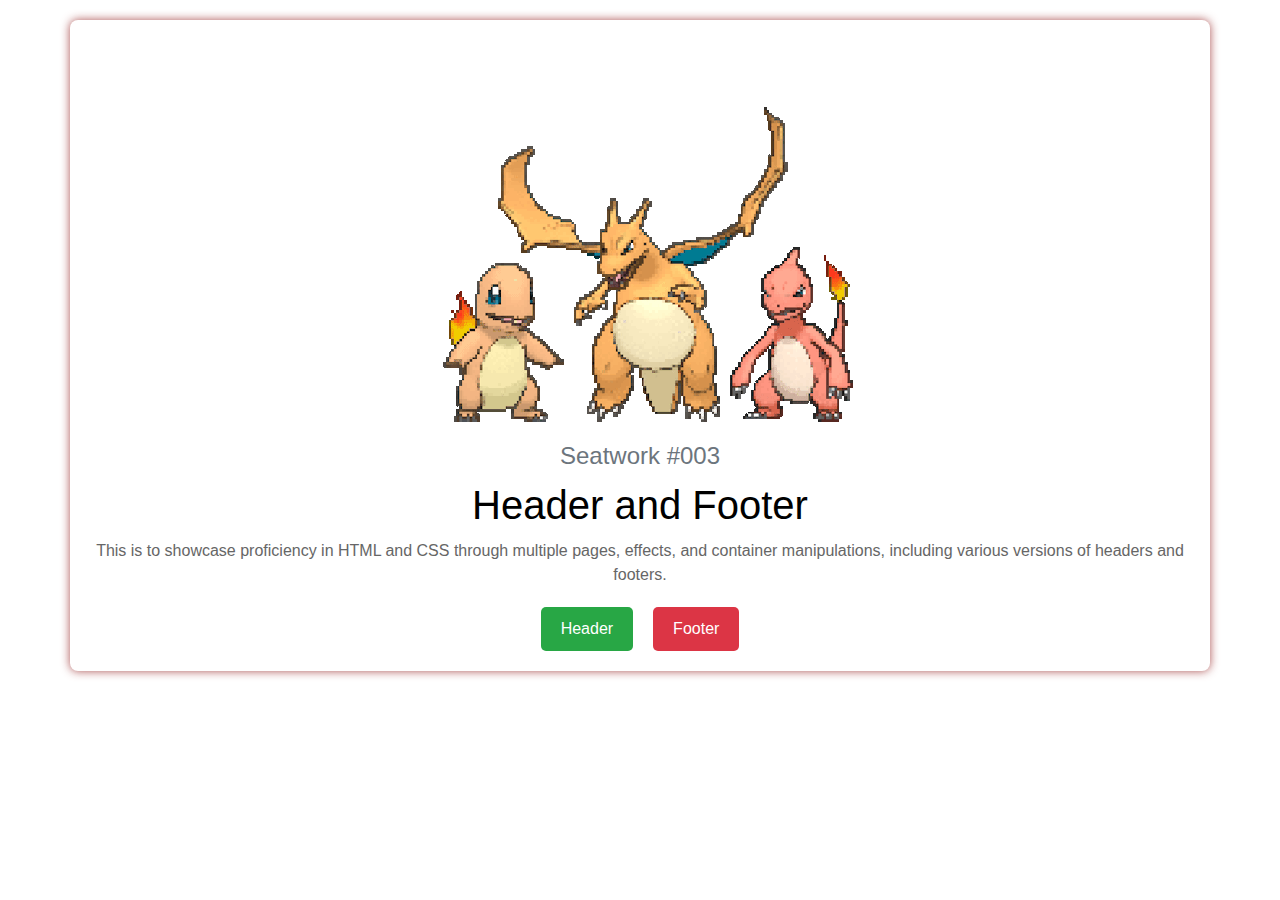
<file: index.html>
<!DOCTYPE html>
<html lang="en">
  <head>
    <meta charset="UTF-8" />
    <meta name="viewport" content="width=device-width, initial-scale=1.0" />
    <title>Activity 3</title>

    <link rel="stylesheet" href="./assets/css/style.css" />
    <link href="https://cdn.jsdelivr.net/npm/bootstrap@5.3.3/dist/css/bootstrap.min.css" rel="stylesheet" integrity="sha384-QWTKZyjpPEjISv5WaRU9OFeRpok6YctnYmDr5pNlyT2bRjXh0JMhjY6hW+ALEwIH" crossorigin="anonymous">
  </head>
  <body>
    <div class="container"><div>
    <div><img src="assets/img/Charizards.gif" alt="charizard"></div>
    <div class="content"></div>
    <h3 class="subtitle">Seatwork #003</h3>
    <h1 class="title">Header and Footer</h1>
    <p class="description">
    This is to showcase proficiency in HTML and CSS through multiple pages, effects, and container manipulations, including various versions of headers and footers.
    </p>
  <nav>
    <a href="./pages/header-gallery/index.html" class="button fly"
    >Header</a
  >
  <a href="./pages/footer-gallery/index.html" class="button fire"
    >Footer</a
  >
  </nav>
  </div>
  </body>
</html>
</file>
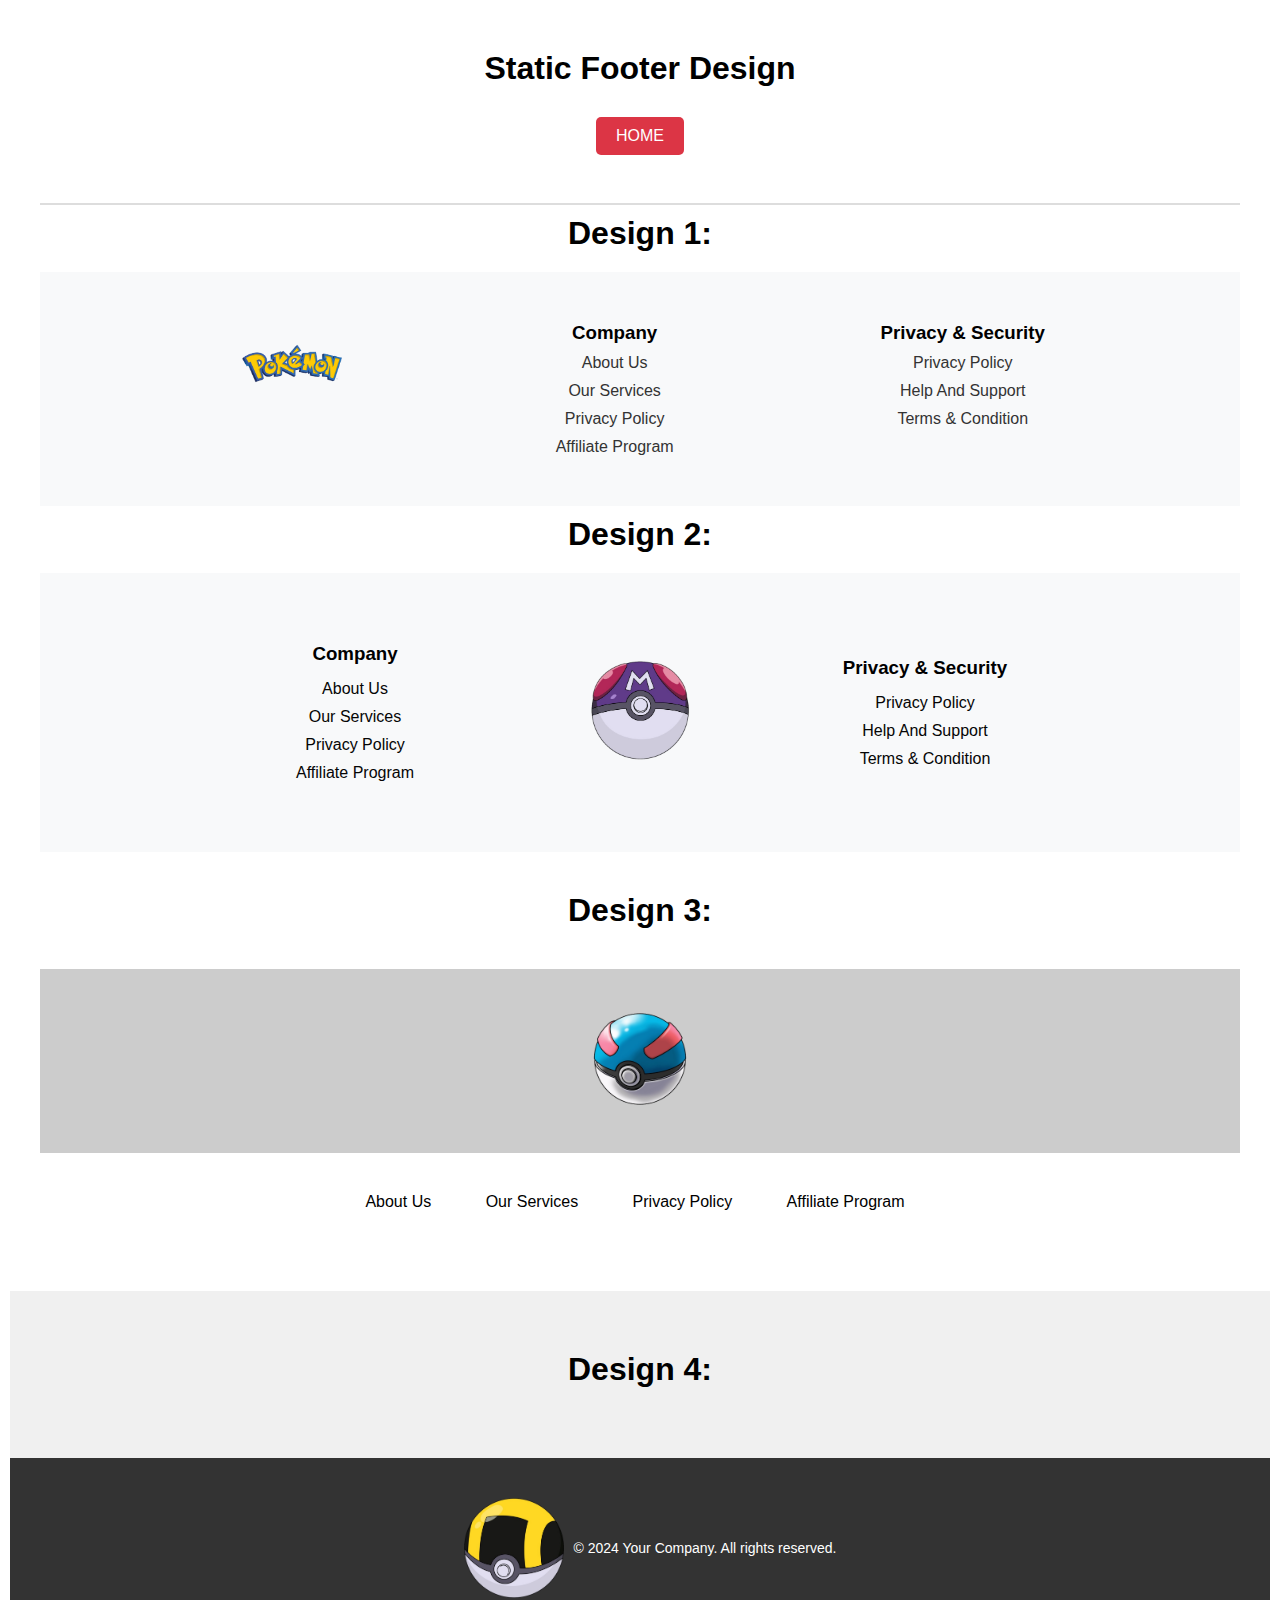
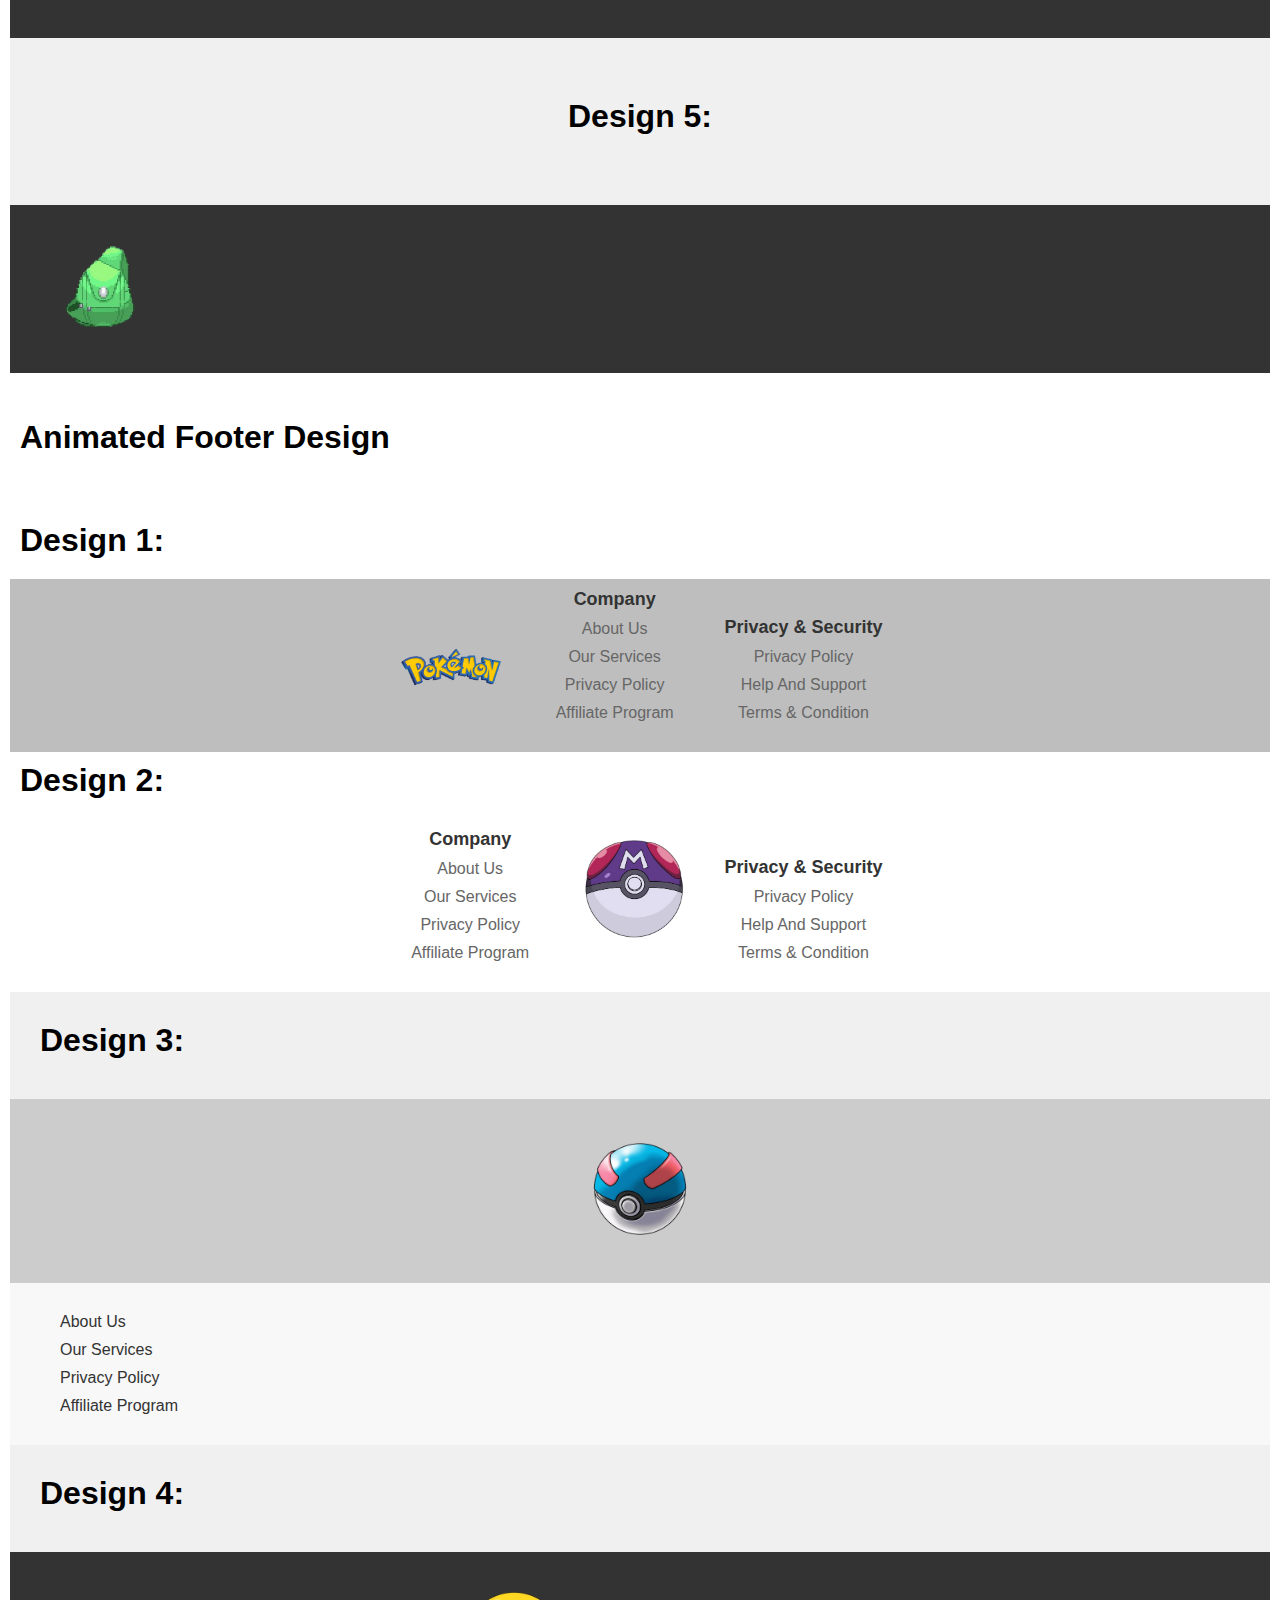
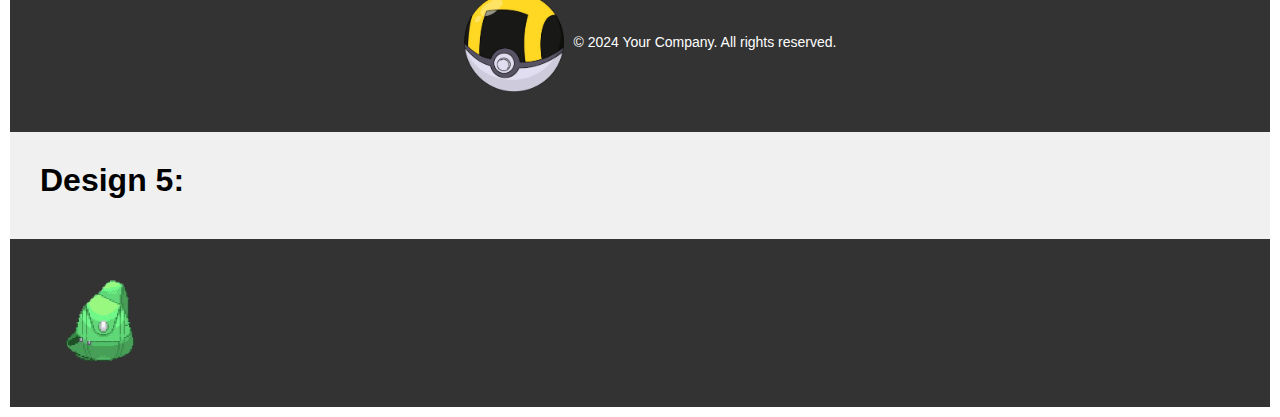
<file: pages/footer-gallery/index.html>
<!DOCTYPE html>
<html lang="en">
<head>
    <meta charset="UTF-8">
    <meta name="viewport" content="width=device-width, initial-scale=1.0">
    <title>Footer</title>
    <link rel="stylesheet" href="./assets/css/style.css">
    <link rel="stylesheet" href="https://cdnjs.cloudflare.com/ajax/libs/font-awesome/6.5.2/css/all.min.css" integrity="sha512-SnH5WK+bZxgPHs44uWIX+LLJAJ9/2PkPKZ5QiAj6Ta86w+fsb2TkcmfRyVX3pBnMFcV7oQPJkl9QevSCWr3W6A==" crossorigin="anonymous" referrerpolicy="no-referrer" />
</head>
<body>
    <div class="container">
        <h1>Static Footer Design</h1>
        <a href="../../index.html"><button>HOME</button></a>
    <br><br>

    <section class="divider1">
        <h1>Design 1:</h1>
    </section>

    <section class="fdesign1">
        <div class="fcontainer1">
            <div class="logo">
                <img src="./assets/img/PokemonLogo.png" alt="logo">
            </div>
            <div class="fsection1">
                <h3>Company</h3>
                <ul>
                    <li><a href="#">About Us</a></li>
                    <li><a href="#">Our Services</a></li>
                    <li><a href="#">Privacy Policy</a></li>
                    <li><a href="#">Affiliate Program</a></li>
                </ul>
            </div>
            <div class="fsection2">
                <h3>Privacy & Security</h3>
                <ul>
                    <li><a href="#">Privacy Policy</a></li>
                    <li><a href="#">Help And Support</a></li>
                    <li><a href="#">Terms & Condition</a></li>
                </ul>
            </div>
        </div>
    </section>

    <section class="divider2">
        <h1>Design 2:</h1>
    </section>

    <section class="fdesign2">
        <div class="fcontainer2">
            <div class="fsection3">
                <h3>Company</h3>
                <ul>
                    <li><a href="#">About Us</a></li>
                    <li><a href="#">Our Services</a></li>
                    <li><a href="#">Privacy Policy</a></li>
                    <li><a href="#">Affiliate Program</a></li>
                </ul>
            </div>
            <div class="logo">
                <img src="./assets/img/MasterBall.png" alt="logo">
            </div>
            <div class="fsection4">
                <h3>Privacy & Security</h3>
                <ul>
                    <li><a href="#">Privacy Policy</a></li>
                    <li><a href="#">Help And Support</a></li>
                    <li><a href="#">Terms & Condition</a></li>
                </ul>
            </div>
        </div>
    </section>

    <section class="divider3">
        <h1>Design 3:</h1>
    </section>
    <header class="thirddesign">
        <div class="fcontainer3">
        <div class="logo">
            <img src="./assets/img/Greatball.png" alt="Logo">
        </div>
    </header>

    <div class="fsection5">
        <ul>
            <li><a href="#">About Us</a></li>
            <li><a href="#">Our Services</a></li>
            <li><a href="#">Privacy Policy</a></li>
            <li><a href="#">Affiliate Program</a></li>
        </ul>
        </div>
    </div>



    <section class="divider4">
        <h1>Design 4:</h1>
    </section>

    <header class="fourthdesign">
        <div class="logo">
            <img src="./assets/img/Ultraball.png" alt="Logo">
            <p>&copy; 2024 Your Company. All rights reserved.</p>
        </div>

    </header>

    <section class="divider5">
        <h1>Design 5:</h1>
    </section>

    <header class="fifthdesign">
        <div class="logo">
            <img src="./assets/img/PokemonBackpack.png" alt="Logo">
        </div>
        <i class="fa-brands fa-twitter"></i>
        <i class="fa-brands fa-discord"></i>
        <i class="fa-brands fa-instagram"></i>
        <i class="fa-brands fa-github"></i>
    </header>

    <br><br>
<!-- ===================== animation =============================== -->
    <h1>Animated Footer Design</h1>
    <br><br>

    <section class="divider6">
        <h1>Design 1:</h1>
    </section>

    <section class="fdesign6">
        <div class="fcontainer6">

            <center>
            <div class="logo fsection6">
                <img class="animatelogo"  src="./assets/img/PokemonLogo.png" alt="logo">
            </div>
            <div class="fsection6">
                <h3>Company</h3>
                <ul>
                    <li><a class="desclink" href="#">About Us</a></li>
                    <li><a class="desclink" href="#">Our Services</a></li>
                    <li><a class="desclink" href="#">Privacy Policy</a></li>
                    <li><a class="desclink" href="#">Affiliate Program</a></li>
                </ul>
            </div>
            <div class="fsection6">
                <h3>Privacy & Security</h3>
                <ul>
                    <li><a class="desclink" href="#">Privacy Policy</a></li>
                    <li><a class="desclink" href="#">Help And Support</a></li>
                    <li><a class="desclink" href="#">Terms & Condition</a></li>
                </ul>
            </div>
        </div>
    </center>
    </section>

    <section class="divider7">
        <h1>Design 2:</h1>
    </section>

    <section class="fdesign7">
        <center>
        <div class="fcontainer7">
            <div class="fsection7">
                <h3>Company</h3>
                <ul>
                    <li><a href="#">About Us</a></li>
                    <li><a href="#">Our Services</a></li>
                    <li><a href="#">Privacy Policy</a></li>
                    <li><a href="#">Affiliate Program</a></li>
                </ul>
            </div>
            <div class="logo fsection7">
                <img class="sndlogo"src="./assets/img/MasterBall.png" alt="logo">
            </div>
            <div class="fsection7">
                <h3>Privacy & Security</h3>
                <ul>
                    <li><a href="#">Privacy Policy</a></li>
                    <li><a href="#">Help And Support</a></li>
                    <li><a href="#">Terms & Condition</a></li>
                </ul>
            </div>
        </div>
    </center>
    </section>

    <section class="divider8">
        <h1>Design 3:</h1>
    </section>
    <header class="thirddesign">
        <div class="fcontainer8">
        <div class="logo">
            <img src="./assets/img/Greatball.png" alt="Logo">
        </div>
    </header>

    <div class="fsection9">
        <ul>
            <li><a href="#">About Us</a></li>
            <li><a href="#">Our Services</a></li>
            <li><a href="#">Privacy Policy</a></li>
            <li><a href="#">Affiliate Program</a></li>
        </ul>
        </div>
    </div>



    <section class="divider9">
        <h1>Design 4:</h1>
    </section>

    <header class="fourthdesign">
        <div class="logo">
            <img src="./assets/img/Ultraball.png" alt="Logo">
            <p>&copy; 2024 Your Company. All rights reserved.</p>
        </div>

    </header>

    <section class="divider10">
        <h1>Design 5:</h1>
    </section>

    <header class="fifthdesign">
        <div class="logo">
            <img src="./assets/img/PokemonBackpack.png" alt="Logo">
        </div>
        <i class="fa-brands fa-twitter"></i>
        <i class="fa-brands fa-discord"></i>
        <i class="fa-brands fa-instagram"></i>
        <i class="fa-brands fa-github"></i>
    </header>

</body>
</html>
</file>
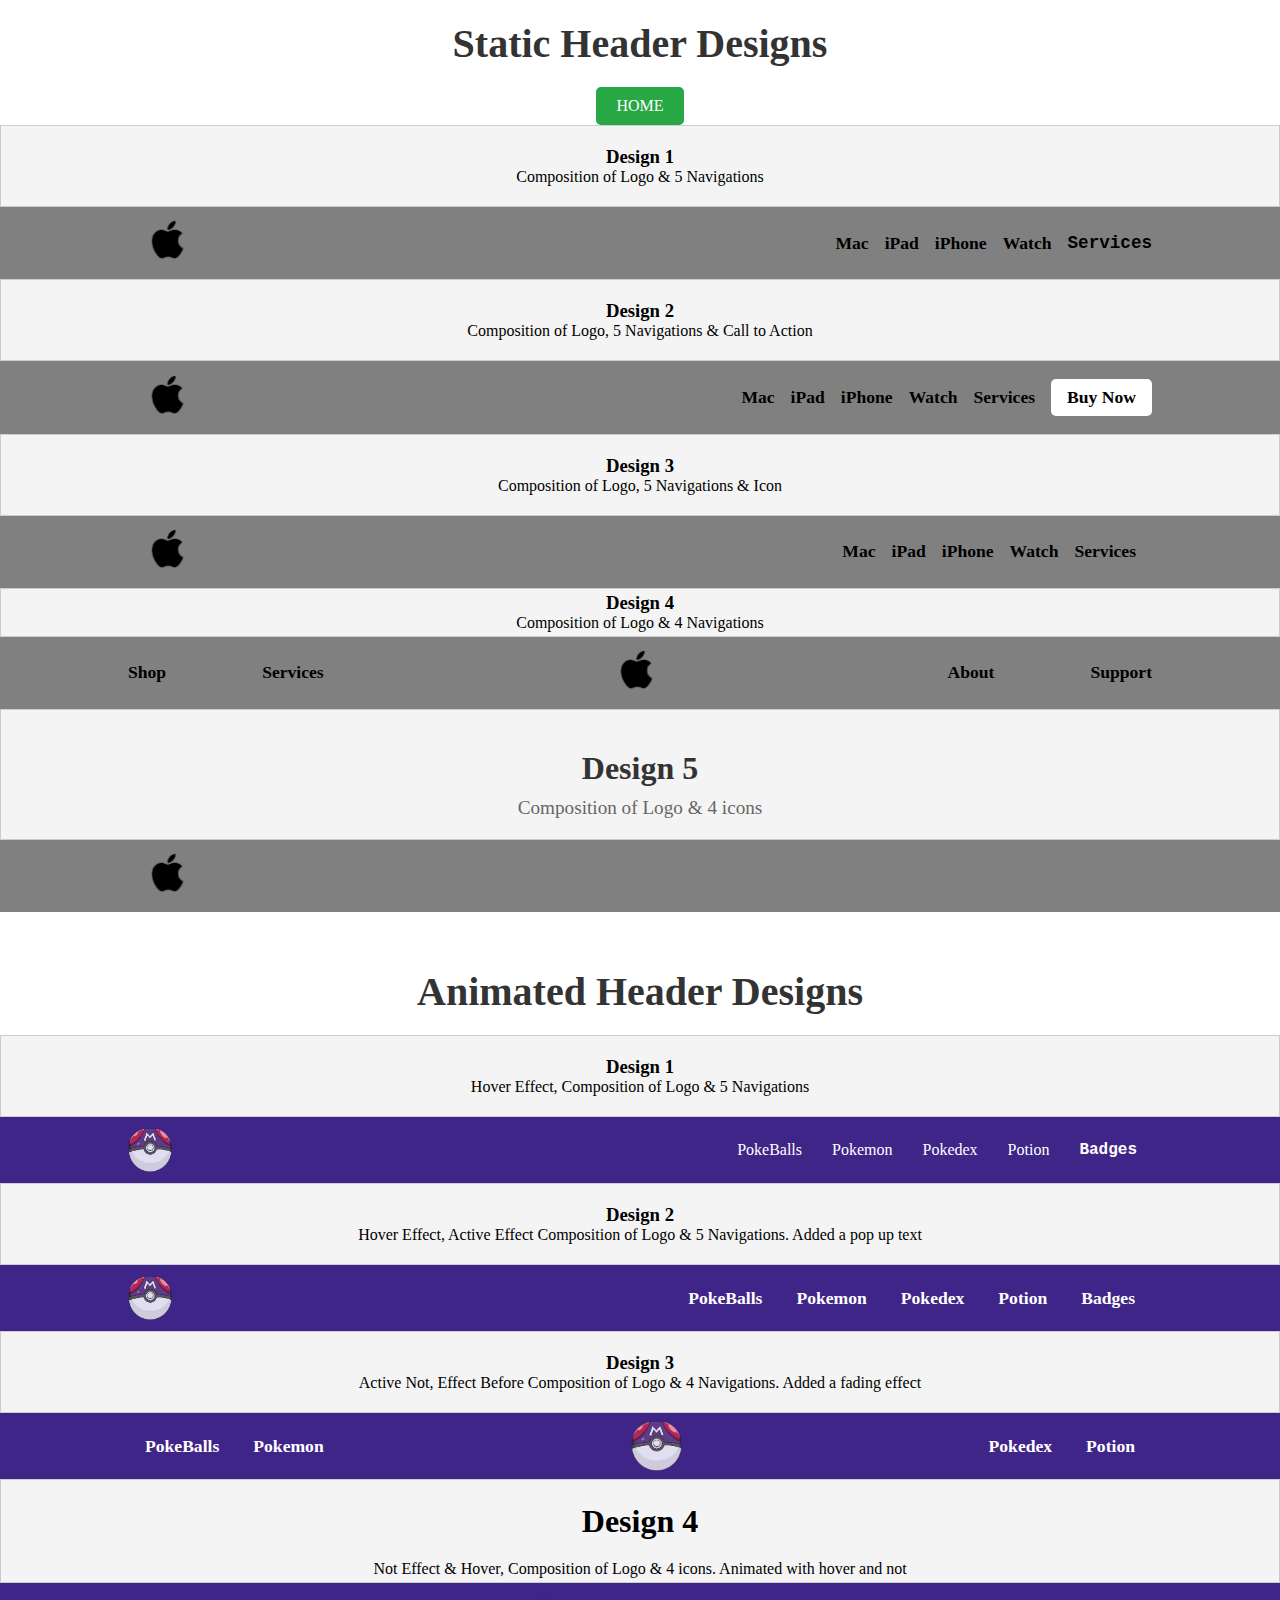
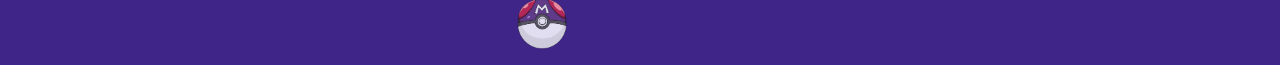
<file: pages/header-gallery/index.html>
<!DOCTYPE html>
<html lang="en">
<head>
    <meta charset="UTF-8">
    <meta name="viewport" content="width=device-width, initial-scale=1.0">
    <title>Header</title>
    <link rel="stylesheet" href="./assets/css/style.css" />

    <link rel="stylesheet" href="https://cdnjs.cloudflare.com/ajax/libs/font-awesome/6.5.2/css/all.min.css" integrity="sha512-SnH5WK+bZxgPHs44uWIX+LLJAJ9/2PkPKZ5QiAj6Ta86w+fsb2TkcmfRyVX3pBnMFcV7oQPJkl9QevSCWr3W6A==" crossorigin="anonymous" referrerpolicy="no-referrer" />

</head>
<body>
    <h1>Static Header Designs</h1>
    <a href="../../index.html"><button>HOME</button></a>

  
    <section class="design1">
      <h3>Design 1</h3>
      <p>Composition of Logo & 5 Navigations</p>
    </section>
    <header class="design-one">
      <img
        src="./assets/img/AppleLogo.png"
        alt="Apple"
        class="company-logo"
      />
      <nav class="navigation">
        <a href="" class="navigation-content"> Mac </a>
        <a href="" class="navigation-content"> iPad </a>
        <a href="" class="navigation-content"> iPhone </a>
        <a href="" class="navigation-content"> Watch </a>
        <a href="" class="navigation-content different-font"> Services </a>
      </nav>

    </header>
    <section class="design2">
      <h3>Design 2</h3>
      <p>Composition of Logo, 5 Navigations & Call to Action</p>
    </section>
    <header class="design-two">
      <img src="./assets/img/AppleLogo.png" 
      alt="Apple" 
      class="company-logo" />
      <nav class="navigation">
        <a href="" class="navigation-content">Mac</a>
        <a href="" class="navigation-content">iPad</a>
        <a href="" class="navigation-content">iPhone</a>
        <a href="" class="navigation-content">Watch</a>
        <a href="" class="navigation-content">Services</a>
        <a href="" class="navigation-content call-to-action">Buy Now</a>
      </nav>
    </header>

  </header>
  <section class="design3">
    <h3>Design 3</h3>
    <p>Composition of Logo, 5 Navigations & Icon</p>
  </section>
  <header class="design-three">
    <img src="./assets/img/AppleLogo.png" 
    alt="Apple" 
    class="company-logo" />
    <nav class="navigation">
      <a href="" class="navigation-content">Mac</a>
      <a href="" class="navigation-content">iPad</a>
      <a href="" class="navigation-content">iPhone</a>
      <a href="" class="navigation-content">Watch</a>
      <a href="" class="navigation-content">Services</a>
      <i class="fa-solid fa-user"></i>
    </nav>
  </header>

</header>
<section class="design4">
  <h3>Design 4</h3>
  <p>Composition of Logo & 4 Navigations</p>
</section>
<header class="design-four">
  <nav class="navigation">
    <a href="" class="navigation-content"> Shop </a>
    <a href="" class="navigation-content"> Services </a>
  </nav>
  <img
    src="./assets/img/AppleLogo.png"
    alt="Apple"
    class="company-logo"
  />
  <nav class="navigation">
    <a href="" class="navigation-content"> About </a>
    <a href="" class="navigation-content"> Support</a>
  </nav>
</header>

<section class="design5">
  <h1>Design 5</h1>
  <p>Composition of Logo & 4 icons</p>
</section>
<header class="design-five">
  <a href="">
    <img src="./assets/img/AppleLogo.png" 
    alt="Apple" 
    class="company-logo">
  </a>
  <nav class="navigation">
    <a href="">
      <i class="fa-regular fa-envelope"></i>
    </a>
    <a href="">
      <i class="fa-brands fa-dropbox"></i>
    </a>
    <a href="">
      <i class="fa-solid fa-phone"></i>
    </a>
    <a href="">
      <i class="fa-solid fa-house"></i>
    </a>
  </nav>
</header>
<br/>
<br/>

<h1>Animated Header Designs</h1>
<section class="design1">
  <h3>Design 1</h3>
  <p>Hover Effect, Composition of Logo & 5 Navigations</p>
</section>

<header class="design-one-animation">
  <img
    src="./assets/img/MasterBall.png"
    alt="masterball"
    class="company-logo"
  />
  <nav class="navigation">
    <a href="" class="navigation-content"> PokeBalls </a>
    <a href="" class="navigation-content"> Pokemon </a>
    <a href="" class="navigation-content"> Pokedex </a>
    <a href="" class="navigation-content"> Potion </a>
    <a href="" class="navigation-content different-font"> Badges </a>
  </nav>

</header>

<section class="design2">
  <h3>Design 2</h3>
  <p>Hover Effect, Active Effect Composition of Logo & 5 Navigations. Added a pop up text</p>
</section>
<header class="design-two-animation">
  <div class="pop-up">
    <div class="pop-up">
      <img src="./assets/img/MasterBall.png" alt="pokeball" class="company-logo" />
      <img src="./assets/img/PokemonLogo.png" alt="Pokemon" class="Pokemon-logo" />
    </div>
  </div>
  <nav class="navigation">
    <a href="" class="navigation-content"> PokeBalls </a>
    <a href="" class="navigation-content"> Pokemon </a>
    <a href="" class="navigation-content"> Pokedex </a>
    <a href="" class="navigation-content"> Potion </a>
    <a href="#" class="navigation-content different-font"> Badges </a>
  </nav>
</header>

<section class="design3">
  <h3>Design 3</h3>
  <p>Active Not, Effect Before Composition of Logo & 4 Navigations. Added a fading effect</p>
</section>
<header class="design-three-animation">
  <nav class="navigation">
    <a href="" class="navigation-content white"> PokeBalls</a>
    <a href="" class="navigation-content white"> Pokemon </a>
  </nav>
  <img
    src="./assets/img/MasterBall.png"
    alt="masterball"
    class="company-logo"
  />
  <nav class="navigation">
    <a href="" class="navigation-content white"> Pokedex </a>
    <a href="" class="navigation-content white"> Potion</a>
  </nav>
</header>

<section class="design4">
  <h1>Design 4</h1>
  <p>Not Effect & Hover, Composition of Logo & 4 icons. Animated with hover and not</p>
</section>
<header class="design-four-animation">
  <a href="">
    <img src="./assets/img/MasterBall.png" alt="masterball" class="company-logo">
  </a>
  <nav class="navigation">
    <a href="">
      <i class="fa-solid fa-tablet"></i>
    </a>
    <a href="">
      <i class="fa-solid fa-suitcase"></i>
    </a>
    <a href="">
      <i class="fa-solid fa-sliders"></i>
    </a>
    <a href="">
      <i class="fa-solid fa-user"></i>
    </a>
  </nav>
</header>

</body>
</html>
</file>
<file: assets/css/style.css>
body, h1, h3, p, a {
  margin: 0;
  padding: 0;
  font-family: Arial, sans-serif;
}


body {
  background-color: #f5f5f5;
  color: #333;
  line-height: 1.6;
}


.container {
  max-width: 800px;
  margin: 20px auto;
  padding: 20px;
  background-color: #fff;
  box-shadow: 0 0 10px rgba(165, 69, 69, 0.932);
  border-radius: 8px;
  overflow: hidden;
}

img {
  display: block;
  max-width: 100%;
  height: auto;
  margin: 0 auto 20px;
}


.content {
  margin-bottom: 20px;
}

.title {
  font-size: 2.5rem;
  margin-bottom: 10px;
  color: #000000;
  text-align: center;
}

.subtitle {
  font-size: 1.5rem;
  margin-bottom: 10px;
  color: #6c757d;
  text-align: center;
}

.description {
  font-size: 1rem;
  margin-bottom: 20px;
  text-align: center;
  color: #666;
}

nav {
  display: flex;
  justify-content: center;
  gap: 20px;
  margin-top: 20px;
}

.button {
  display: inline-block;
  padding: 10px 20px;
  font-size: 1rem;
  color: #fff;
  text-align: center;
  text-decoration: none;
  border-radius: 5px;
  transition: background-color 0.3s ease;
}

.button.fly {
  background-color: #28a745;
}

.button.fly:hover {
  background-color: #218838;
}

.button.fire {
  background-color: #dc3545;
}

.button.fire:hover {
  background-color: #c82333;
}
</file>
<file: pages/footer-gallery/assets/css/style.css>
body, h1, h3, ul, li, a, button {
    margin: 10px;
    padding: 0;
    font-family: Arial, sans-serif;
    text-decoration: none;
    list-style: none;
    color: #000000;
  }
  
  .container {
    max-width: 1200px;
    margin: 20px auto;
    padding: 20px;
    text-align: center;
  }
  
  h1 {
    margin-bottom: 20px;
    color: #000000;
  }
  
  button {
    padding: 10px 20px;
    font-size: 1rem;
    color: #fff;
    background-color: #dc3545;
    border: none;
    border-radius: 5px;
    cursor: pointer;
    transition: background-color 0.3s ease;
  }
  
  button:hover {
    background-color: #c82333;
  }
  
  .divider1 {
    margin: 20px 0;
    border-top: 2px solid #ddd;
  }
  
  .fdesign1 {
    background-color: #f8f9fa;
    padding: 40px 0;
  }
  
  .fcontainer1 {
    display: flex;
    justify-content: space-around;
    flex-wrap: wrap;
    max-width: 1000px;
    margin: 0 auto;
  }
  
  .logo img {
    max-width: 150px;
    margin-bottom: 20px;
  }
  
  .fsection {
    flex: 1;
    min-width: 200px;
    margin: 20px;
  }
  
  .fsection h3 {
    margin-bottom: 15px;
    color: #333;
  }
  
  .fsection ul {
    padding-left: 0;
  }
  
  .fsection li {
    margin-bottom: 10px;
  }
  
  .fsection a {
    color: #0a0b0c;
    transition: color 0.3s ease;
  }
  
  .fsection a:hover {
    color: #0a0a0a;
  }
  
  /* design section 2 */
  .fdesign2 {
    background-color: #f8f9fa;
    padding: 40px 0;
  }
  
  .fcontainer2 {
    display: flex;
    justify-content: space-around;
    align-items: center;
    flex-wrap: wrap;
    max-width: 1000px;
    margin: 0 auto;
  }
  
  .logo img {
    max-width: 100px;
    margin: 20px;
  }
  
  .fsection3, .fsection4 {
    flex: 1;
    min-width: 200px;
    margin: 20px;
    text-align: center;
  }
  
  .fsection3 h3, .fsection4 h3 {
    margin-bottom: 15px;
    color: #000000;
  }
  
  .fsection3 ul, .fsection4 ul {
    padding-left: 0;
  }
  
  .fsection3 li, .fsection4 li {
    margin-bottom: 10px;
  }
  
  .fsection3 a, .fsection4 a {
    color: #050505;
    transition: color 0.3s ease;
  }
  
  .divider3 {
    margin: 40px 0;
    text-align: center;
  }
  
  .divider3 h1 {
    color: #000000;
  }
  
  .thirddesign {
    text-align: center;
    padding: 40px 0;
  }
  
  .logo img {
    max-width: 150px;
  }
  
  .fsection5 {
    text-align: center;
    padding: 20px 0;
  }
  
  .fsection5 ul {
    padding-left: 0;
  }
  
  .fsection5 li {
    display: inline-block;
    margin-right: 20px;
  }
  
  .fsection5 a {
    color: #000000;
    transition: color 0.3s ease;
  }
  
  .divider4 {
    background-color: #f0f0f0;
    padding: 50px 0;
    text-align: center;
  }
  
  
  .fourthdesign {
    background-color: #333;
    color: white;
    padding: 20px;
  }
  
  .fourthdesign .logo {
    display: flex;
    align-items: center;
    justify-content: center;
  }
  
  .fourthdesign .logo img {
    width: 100px;
    height: auto;
    margin-right: 10px;
  }
  
  .fourthdesign .logo p {
    margin: 0;
    font-size: 14px;
  }
  
  .divider5 {
    background-color: #f0f0f0;
    padding: 50px 0;
    text-align: center;
  }
  
  .fifthdesign {
    background-color: #333;
    color: white;
    padding: 20px;
    display: flex;
    justify-content: space-between;
    align-items: center;
  }
  
  .fifthdesign .logo img {
    width: 100px;
    height: auto;
  }
  
  .fifthdesign .fa-brands {
    color: white;
    font-size: 24px;
    margin-left: 10px;
  }
  
  img.animatelogo
  {
   width:100px;
   transition: all .3s;
  }
  img.animatelogo:hover
  {
   width:300px;
   transition: all .3s;
  }
  
  .fdesign6
  {
    align-items: center;
    background-color: #bebebe;
  }
  .fsection6
  {
    display: inline-block;
  
  }
  
  .fsection7
  {
    display: inline-block;
  
  }

  .sndlogo
  {
    width: 100px;
    transition: all .3s;
  }
  .sndlogo:hover
  {
    width: 300px;
    transition: all .3s;
    rotate: 360deg;
  }
  
  .fsection6,
  .fsection7 {
      margin-bottom: 20px;
  }
  
  .fsection6 h3,
  .fsection7 h3 {
      font-size: 18px;
      color: #333;
      margin-bottom: 10px;
  }
  
  .fsection6 ul,
  .fsection7 ul {
      list-style-type: none;
      padding-left: 0;
  }
  
  .fsection6 ul li,
  .fsection7 ul li {
      margin-bottom: 8px;
  }
  
  .fsection6 ul li a,
  .fsection7 ul li a {
      text-decoration: none;
      color: #666;
  }
  
  .fsection6 ul li a:hover,
  .fsection7 ul li a:hover {
      color: #000;
  }
  
  @keyframes fadeInUp {
    from {
        opacity: 0;
        transform: translateY(20px);
    }
    to {
        opacity: 1;
        transform: translateY(0);
    }
}

.divider8, .thirddesign, .fsection9 {
    animation: fadeInUp 5s ease forwards;
}

.divider8 {
    background-color: #f0f0f0;
    padding: 20px;
}

.thirddesign {
    background-color: #ccc;
    padding: 20px;
}

.fsection9 {
    background-color: #f8f8f8;
    padding: 20px;
}

ul {
    list-style-type: none;
    padding: 0;
}

li {
    margin-bottom: 10px;
}

a {
    text-decoration: none;
    color: #333;
    text-align: justify;
}

a:hover {
    color: #555;
}

.divider10 {
    background-color: #f0f0f0;
    padding: 20px;
}

.divider9 {
    background-color: #f0f0f0;
    padding: 20px;
}

.fourthdesign {
    background-color: #333;
    color: #fff;
    padding: 20px;
    text-align: center;
}

.logo4 img {
    width: 100px;
    height: auto;
}

.logo4 p {
    margin-top: 10px;
    font-size: 14px;
}


@keyframes spin {
    0% {
        transform: rotate(0deg);
    }
    100% {
        transform: rotate(360deg);
    }
}


.logo4 img {
    animation: spin 2s linear infinite;
}

.fifthdesign {
    background-color: #333;
    color: #fff;
    padding: 20px;
    display: flex;
    justify-content: space-between;
    align-items: center;
}

.logo img {
    width: 100px;
    height: auto;
}

.fifthdesign i {
    color: #fff;
    font-size: 24px;
    margin-left: 10px;
}


@keyframes bounceIn {
    0% {
        transform: scale(0);
    }
    50% {
        transform: scale(1.2);
    }
    100% {
        transform: scale(1);
    }
}


.fifthdesign i {
    animation: bounceIn 0.5s ease-in-out forwards;
}


.fifthdesign i:hover {
    color: #13a05e;
}
</file>
<file: pages/header-gallery/assets/css/style.css>
* {
    margin: 0;
    padding: 0;
    box-sizing: border-box;
    font-family: "San-Serif";
  }
  
h1 {
  text-align: center;
  font-size: 2.5rem;
  margin: 20px 0;
  color: #333;
}

a {
  display: flex;
  justify-content: center;
  margin: 0px ;
  text-decoration: none;
}

button {
  padding: 10px 20px;
  font-size: 1rem;
  color: #fff;
  background-color: #28a745;
  border: none;
  border-radius: 5px;
  cursor: pointer;
  transition: background-color 0.3s ease;
}

button:hover {
  background-color: #218838;
}

  
  body {
    display: flex;
    flex-direction: column;
    align-items: right;
    height: fit-content;
    width: 100vw;
    overflow-x: hidden;
  }

.design1 {
  background-color: #f4f4f4;
  padding: 20px;
  border: 1px solid #ccc;
  display: flex;
  flex-direction: column;
  align-items: center;
  justify-content: center;
}

header.design-one {
  width: 100vw;
  display: flex;
  justify-content: space-between;
  align-items: center;
  padding: 0.7rem 10vw;
  background: gray;
}

header.design-one > img.company-logo {
  height: 50px;
}

header.design-one > nav.navigation {
  display: flex;
  align-items: center;
  gap: 1rem;
}

header.design-one > nav.navigation > a.navigation-content {
  font-weight: 600;
  font-size: 1.1rem;
  color: black;
}

header.design-one > nav.navigation > a.different-font {
  font-family: "Courier New", Courier, monospace;
}

.design2 {
  background-color: #f4f4f4;
  padding: 20px;
  border: 1px solid #ccc;
  display: flex;
  flex-direction: column;
  align-items: center;
  justify-content: center;
}

  header.design-two {
    width: 100vw;
    display: flex;
    justify-content: space-between;
    padding: 0.7rem 10vw;
    background: grey;
  }
  
  header.design-two > img.company-logo {
    height: 50px;
  }
  
  header.design-two > nav.navigation {
    display: flex;
    align-items: center;
    gap: 1rem;
  }
  
  header.design-two > nav.navigation > a.navigation-content {
    font-weight: 600;
    font-size: 1.1rem;
    color: black;
  }
  
  header.design-two > nav.navigation > a.call-to-action {
    background-color: white;
    padding: 0.5rem 1rem;
    border-radius: 5px;
    color: black;
  }

  .design3 {
    background-color: #f4f4f4;
    padding: 20px;
    border: 1px solid #ccc;
    display: flex;
    flex-direction: column;
    align-items: center;
    justify-content: center;
  }

header.design-three {
  width: 100vw;
  display: flex;
  justify-content: space-between;
  padding: 0.7rem 10vw;
  background: grey;
}

header.design-three > img.company-logo {
  height: 50px;
}

header.design-three > nav.navigation {
  display: flex;
  align-items: center;
  gap: 1rem;
}

header.design-three > nav.navigation > a.navigation-content {
  font-weight: 600;
  font-size: 1.1rem;
  color: black;
}

header.design-three > nav.navigation > i.fa-solid.fa-user {
  font-size: 1.5rem;
  color: black;
  cursor: pointer;
}

.design4 {
  background-color: #f4f4f4;
  padding: 20px;
  border: 1px solid #ccc;
  display: flex;
  flex-direction: column;
  align-items: center;
  justify-content: center;
}

header.design-four {
  width: 100vw;
  display: flex;
  justify-content: space-between;
  align-items: center;
  padding: 0.7rem 10vw;
  background: grey;
}

header.design-four > nav.navigation:first-of-type {
  display: flex;
  gap: 6rem;
}

header.design-four > img.company-logo {
  height: 50px;
}

header.design-four > nav.navigation:last-of-type {
  display: flex;
  gap: 6rem;
}

header.design-four > nav.navigation > a.navigation-content {
  font-weight: 600;
  font-size: 1.1rem;
  color: black;
}

.design5 {
  background-color: #f4f4f4;
  padding: 5px;
  border: 1px solid #ccc;
  display: flex;
  flex-direction: column;
  align-items: center;
  justify-content: center;
  text-align: center;
}

.design5 h1 {
  font-size: 2rem;
  margin-bottom: 5px;
  color: #333;
}


.design5 {
  background-color: #f4f4f4;
  padding: 20px;
  border: 1px solid #ccc;
  display: flex;
  flex-direction: column;
  align-items: center;
  justify-content: center;
  text-align: center;
}

.design5 h1 {
  font-size: 2rem;
  margin-bottom: 10px;
  color: #333;
}

.design5 p {
  font-size: 1.2rem;
  color: #666;
}


header.design-five {
  width: 100vw;
  display: flex;
  justify-content: space-between;
  align-items: center;
  padding: 0.7rem 10vw;
  background: gray;
}


header.design-five > a > img.company-logo {
  height: 50px;
}


header.design-five > nav.navigation {
  display: flex;
  align-items: center;
  gap: 1rem;
}


header.design-five > nav.navigation > a > i {
  font-size: 1.5rem;
  color: black;
  cursor: pointer;
}

header.design-one-animation {
  width: 100vw;
  display: flex;
  justify-content: space-between;
  padding: 0 10vw;
  height: calc(50px + 1rem);
  align-items: center;
  background: rgb(63, 37, 136);

  & > img.company-logo {
    height: 50px;
    padding: 0.2rem 0;
    transition: all 0.3s ease;

    &:hover {
      transform: rotateZ(360deg);
    }
  }


.navigation {
  display: flex;
  justify-content: space-between;
  list-style-type: none;
  padding: o;
  margin: 0;
}

.navigation-content {
  text-decoration: none;
  padding: 10px 15px;
  display: inline-block;
}


.navigation-content:nth-child(1) {
  color: white; 
}

.navigation-content:nth-child(2) {
  color: white; 
}

.navigation-content:nth-child(3) {
  color: white; 
}

.navigation-content:nth-child(4) {
  color: white; 
}

.navigation-content:nth-child(5) {
  color: white; 
  font-family: 'Courier New', Courier, monospace; 
  font-weight: bold;
}


.navigation-content:hover {
  background-color: #f0f0f0; 
  color: #000; 
 }
}

header.design-two-animation {
  width: 100vw;
  display: flex;
  justify-content: space-between;
  padding: 0 10vw;
  height: calc(50px + 1rem);
  align-items: center;
  background: rgb(63, 37, 136);
  position: relative;
}


header.design-two-animation .pop-up {
  display: flex;
  align-items: center;
  position: relative;
}

header.design-two-animation .pop-up:hover .company-logo {
  transform: scale(1.2); 
  opacity: 0; 
}

header.design-two-animation .pop-up:hover .Pokemon-logo {
  transform: translateX(-50%) translateY(-50px); 
  opacity: 1; 
}


header.design-two-animation .company-logo {
  height: 50px;
  padding: 0.2rem 0;
  transition: all 0.3s ease;
  z-index: 1; 
  margin-right: auto; 
  opacity: 1;
}


header.design-two-animation .Pokemon-logo {
  height: 100px;
  width: 190px; 
  position: absolute;
  top: 50%;
  left: 50%;
  transform: translateX(-50%) translateY(0); 
  transition: all 0.5s ease;
  opacity: 0; 
  z-index: 0; 
}


header.design-two-animation nav.navigation {
  display: flex;
  align-items: center;
  height: 100%;
}

header.design-two-animation nav.navigation a.navigation-content {
  font-weight: 600;
  font-size: 1.1rem;
  color: rgb(255, 255, 255);
  transition: 0.2s ease;
  height: 100%;
  display: flex;
  align-items: center;
  padding: 0 1rem;
  border: 1px transparent solid;
}

header.design-two-animation nav.navigation a.navigation-content:hover {
  background: rgb(86, 67, 170, 0.726);
  transform: translate(-10px, -10px);
  box-shadow: 10px 10px 0px 0px rgb(92, 68, 231);
  border: 1px rgb(255, 255, 255) solid;
}

header.design-two-animation nav.navigation a.navigation-content:active {
  background: rgb(86, 67, 170, 0.726);
  transform: translate(0px, 0px);
  box-shadow: 0px 0px 0px 0px rgb(92, 68, 231);
  border: 1px transparent solid;
}

header.design-three-animation {
  width: 100vw;
  display: flex;
  justify-content: space-between;
  align-items: center;
  padding: 0 10vw;
  height: calc(50px + 1rem);
  background: rgb(63, 37, 136);
  position: relative;
}

header.design-three-animation .navigation {
  display: flex;
  align-items: center;
  height: 100%;
}

header.design-three-animation .navigation a.navigation-content {
  font-weight: 600;
  font-size: 1.1rem;
  color: rgb(255, 255, 255);
  transition: 0.2s ease;
  height: 100%;
  display: flex;
  align-items: center;
  padding: 0 1rem;
  border: 1px transparent solid;
}

header.design-three-animation .navigation a.navigation-content:hover {
  background: rgb(86, 67, 170, 0.726);
  transform: translate(-10px, -10px);
  box-shadow: 10px 10px 0px 0px rgb(92, 68, 231);
  border: 1px rgb(255, 255, 255) solid;
}

header.design-three-animation .company-logo {
  height: 50px;
  transition: all 0.3s ease;
  z-index: 1;
  opacity: 1;
}

header.design-three-animation:hover .company-logo {
   opacity: 0; /*Master Ball disappear on hover */
}


header.design-three-animation .Pokemon-logo {
  height: auto;
  width: 200px; 
  position: absolute;
  top: 50%;
  left: 50%;
  transform: translateX(-50%) translateY(0);
  transition: all 0.5s ease;
  opacity: 0;
  z-index: 0;
}

header.design-three-animation .pop-up:hover .Pokemon-logo {
  transform: translateX(-50%) translateY(-60px);
  opacity: 1;
}


section.design4 {
  text-align: center;
  margin-bottom: 0rem;
  padding: 0.2rem 0;
}

section.design4 h1 {
  font-size: 2rem;
  color: #000000;
}

section.design4 p {
  font-size: 1rem;
  color: #000000;
}

header.design-four-animation {
  width: 100vw;
  display: flex;
  justify-content: center;
  align-items: center;
  padding: 1rem 10vw;
  background: rgb(63, 37, 136);
  position: relative;
}

/* company logo (Master Ball) */
header.design-four-animation .company-logo {
  height: 50px;
  transition: all 0.3s ease;
  z-index: 1;
  margin-left:-100px;
}

header.design-four-animation:hover .company-logo {
  transform: scale(1.2);
  opacity: 0; /*Master Ball disappear on hover */
}

header.design-four-animation .navigation {
  display: flex;
  gap: 2rem;
  align-items: center;
}

header.design-four-animation .navigation a {
  color: white;
  font-size: 1.5rem;
  transition: transform 0.3s ease, color 0.3s ease;
}

header.design-four-animation .navigation a:hover {
  color: rgb(196, 6, 6, 0.726);
  transform: scale(1.2);
}

header.design-four-animation .navigation i {
  transition: transform 0.3s ease, color 0.3s ease;
}
</file>
